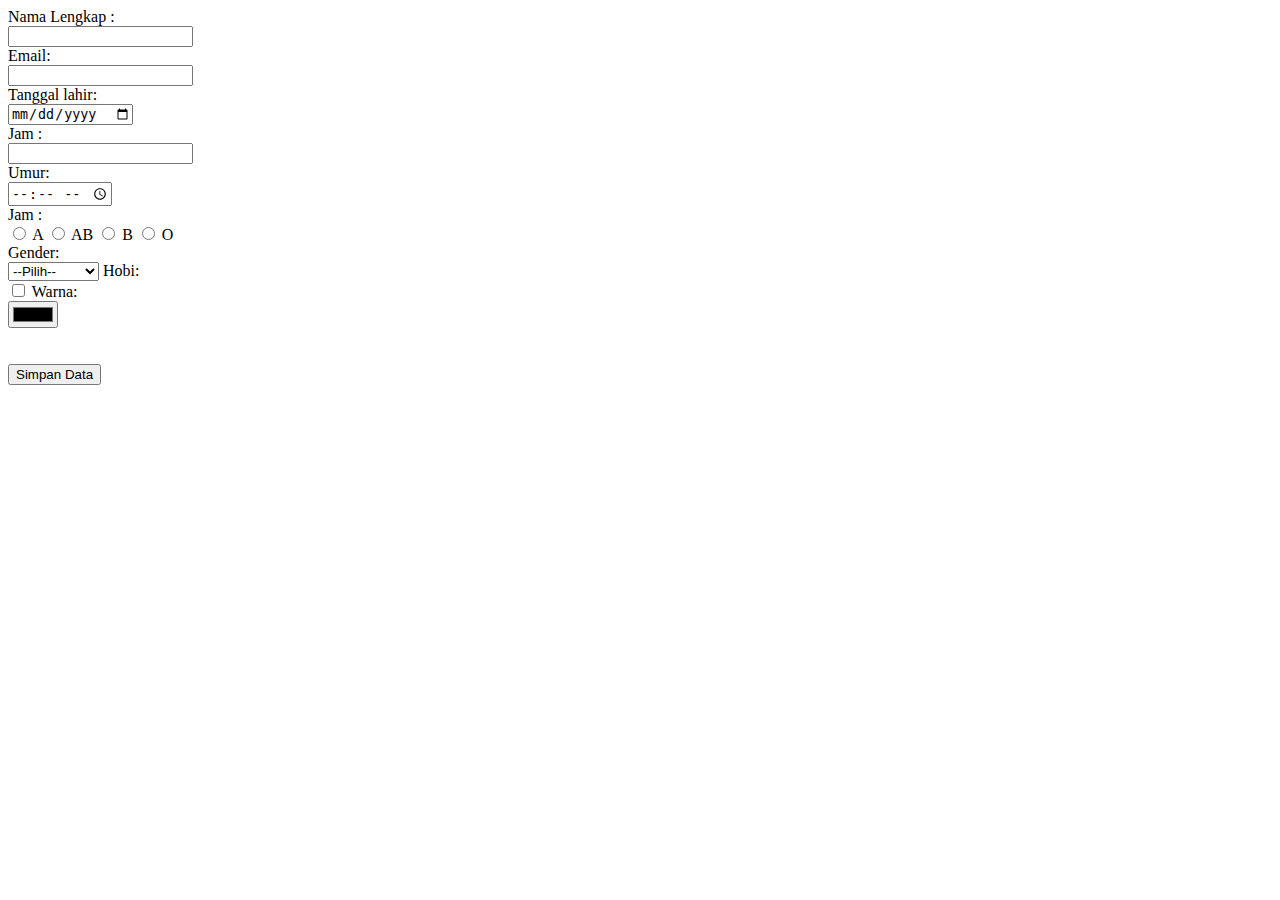
<file: login/input.html>
<!DOCTYPE html>
<html lang="en">
<head>
    <meta charset="UTF-8">
    <meta name="viewport" content="width=device-width, initial-scale=1.0">
    <title>Form-input</title> 
</head>
<body>
    <form>

        <label>Nama Lengkap :</label> <br>
        <input type="text" name="nama">
        <br>

        <label>Email:</label> <br>
        <input type="email" name="email">
        <br>

        <label>Tanggal lahir:</label> <br>
        <input type="date" name="tgl-lahir">
        <br>

        <label>Jam :</label> <br>
        <input type="number" name="Umur">
        <br>

        <label>Umur:</label> <br>
        <input type="time" name="Jam">
        <br>

        <label>Jam :</label> <br>
        <input type="radio" name="darah" value="A">
        <label>A</label>
        <input type="radio" name="darah" value="AB">
        <label>AB</label>
        <input type="radio" name="darah" value="B">
        <label>B</label>
        <input type="radio" name="darah" value="O">
        <label>O</label>
        <br>
        
        <label>Gender:</label> <br>
        <select name="Gender">
            <option value="">--Pilih--</option>
            <option value="P">Perempuan</option>
            <option value="L">Laki-laki</option>
        </select>

        <label>Hobi:</label> <br>
        <input type="checkbox" name="hobi1" 
        value="Membaca">

        <label>Warna:</label> <br>
        <input type="color" name="Umur">
        <br>

        <br><br>
        <button type="submit">Simpan Data</button>
    </form>
    
</body>
</html>
</file>
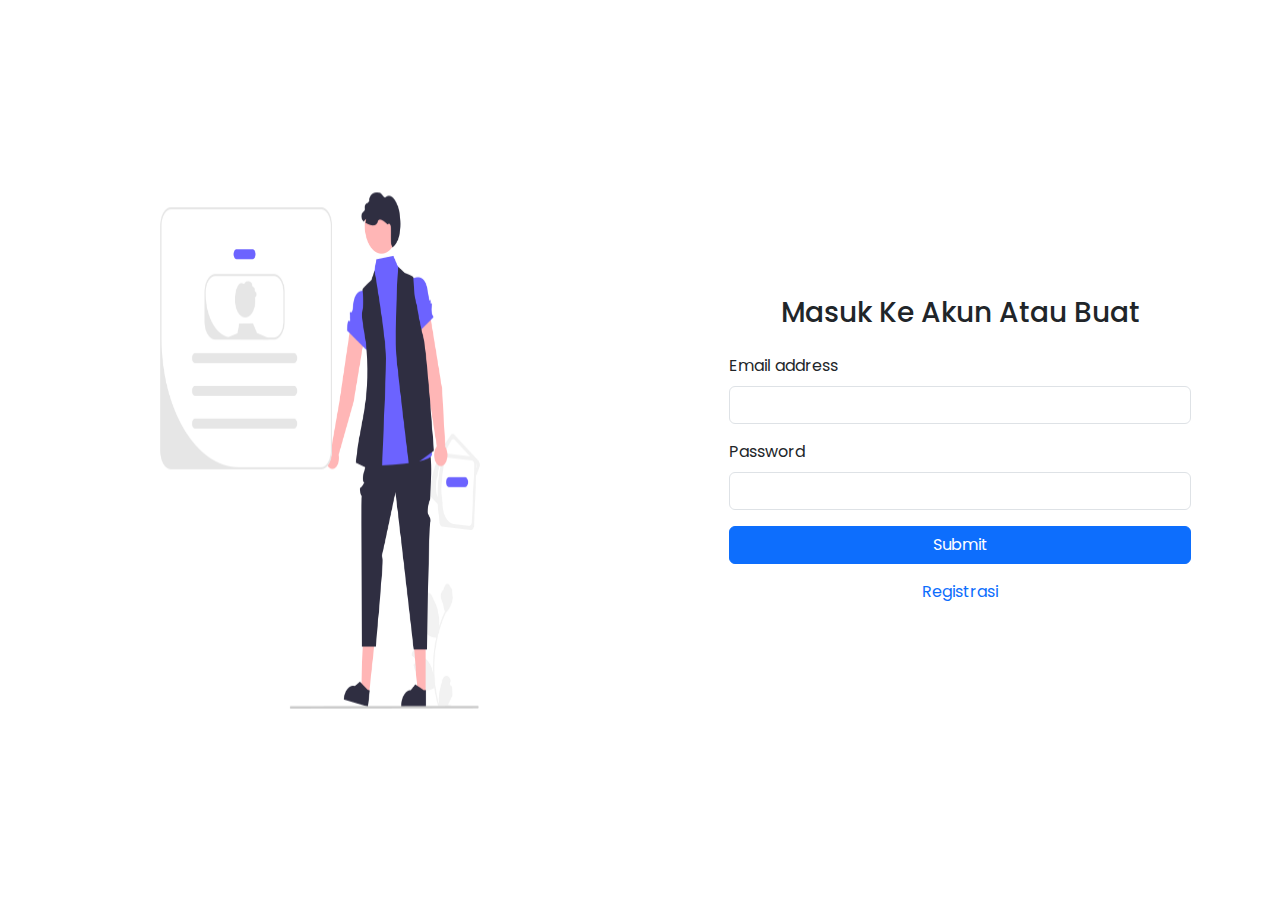
<file: login/login-bootsrtrap.html>
<!DOCTYPE html>
<html lang="en">
<head>
    <meta charset="UTF-8">
    <meta name="viewport" content="width=device-width, initial-scale=1.0">
    <title>Login-Bootstrap</title>
    <link rel="stylesheet" href="/login/css/bootstrap.min.css">
    <style>
         
         @import url('https://fonts.googleapis.com/css2?family=Poppins:wght@400;500;600;700&display=swap');
        
         body{

            font-family: "poppins" , sans-serif;
            margin: 0;
            padding: 0; 
            height: 100vh;
        }
/* 
        a{
            text-decoration: none;
        } */

        @media (max-width: 991.98px){
            .hidden{
                display: none !important;
            }
        }
    </style>
</head>
<body>

    <div class="row m-0 h-100">
        <div class="col d-flex align-items-center justify-content-center hidden ">
            <img src="undraw_Profile_details_re_ch9r.png" alt="" class="w-75 h-75">
        </div>

        <div class="col d-flex align-items-center justify-content-center">
            <form class="w-75">
                <h3 class="text-center mb-4">Masuk Ke Akun Atau Buat</h3>
                <div class="mb-3">
                  <label for="exampleInputEmail1" class="form-label">Email address</label>
                  <input type="email" class="form-control" id="exampleInputEmail1" aria-describedby="emailHelp">
                 
                </div>
                <div class="mb-3">
                  <label for="exampleInputPassword1" class="form-label">Password</label>
                  <input type="password" class="form-control" id="exampleInputPassword1">
                </div>
                
                <button type="submit" class="btn btn-primary w-100">Submit</button>
                <div class="text-center mt-3">
                    <a href="/login/registrasi.html" class="text-decoration-none">Registrasi</a>
                </div>
              </form>
        </div>
    </div>
    
      <script src="/login/js/bootstrap.bundle.min.js"></script>
</body>
</html>
</file>
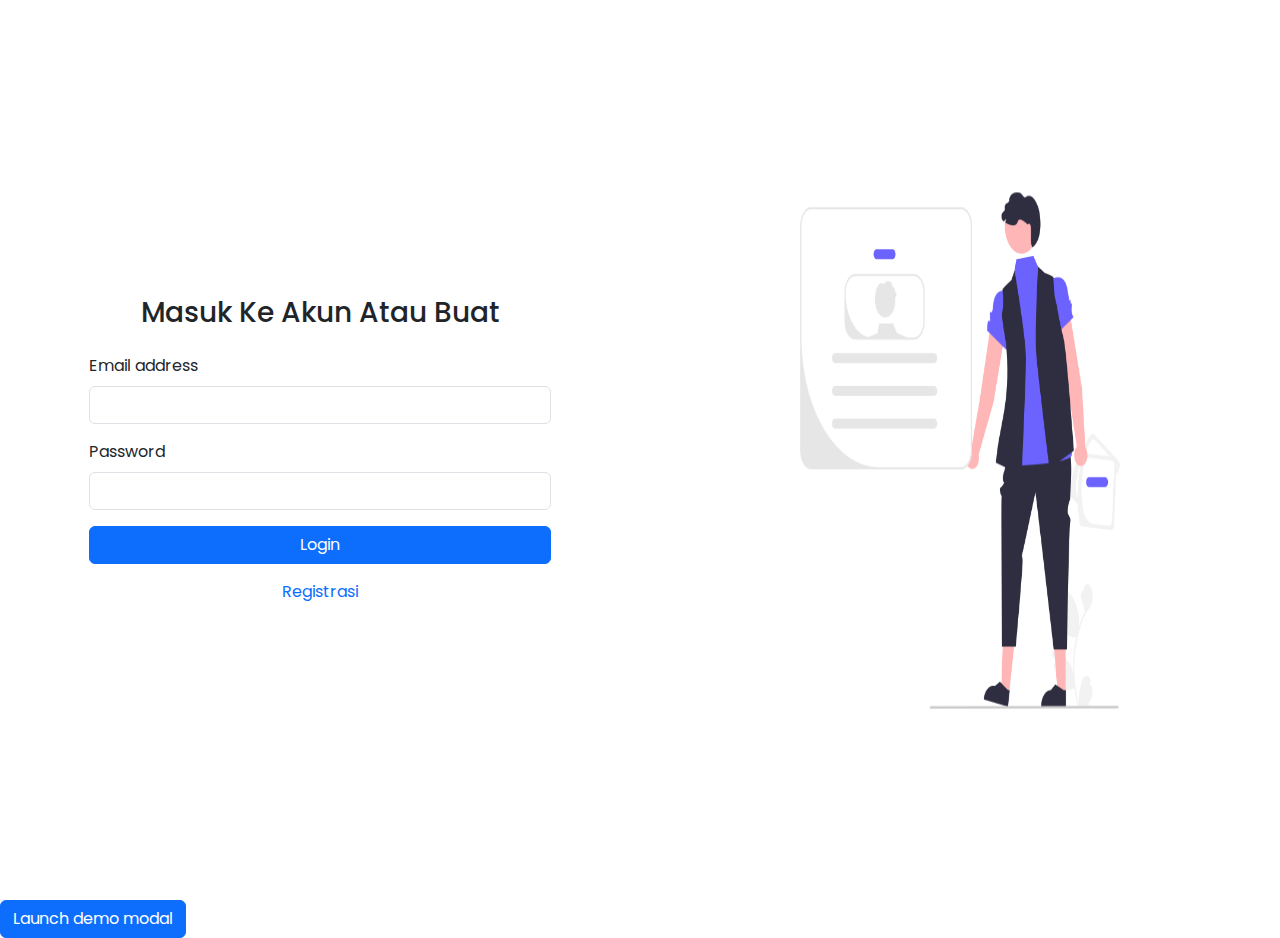
<file: login/registrasi.html>
<!DOCTYPE html>
<html lang="en">
<head>
    <meta charset="UTF-8">
    <meta name="viewport" content="width=device-width, initial-scale=1.0">
    <title>Registrasi-Bootstrap</title>
    <link rel="stylesheet" href="/login/css/bootstrap.min.css">
    <style>
         
         @import url('https://fonts.googleapis.com/css2?family=Poppins:wght@400;500;600;700&display=swap');
        
         body{

            font-family: "poppins" , sans-serif;
            margin: 0;
            padding: 0; 
            height: 100vh;
        }
/* 
        a{
            text-decoration: none;
        } */

        @media (max-width: 991.98px){
            .hidden{
                display: none !important;
            }
        }
    </style>
</head>
<body>

    <div class="row m-0 h-100">
        
        <div class="col d-flex align-items-center justify-content-center">
            <form class="w-75">
                <h3 class="text-center mb-4">Masuk Ke Akun Atau Buat</h3>
                <div class="mb-3">
                  <label for="exampleInputEmail1" class="form-label">Email address</label>
                  <input type="email" class="form-control" id="exampleInputEmail1" aria-describedby="emailHelp">
                 
                </div>
                <div class="mb-3">
                  <label for="exampleInputPassword1" class="form-label">Password</label>
                  <input type="password" class="form-control" id="exampleInputPassword1">
                </div>

                <button type="button" class="btn btn-primary w-100" data-bs-toggle="modal" data-bs-target="#exampleModal">Login</button>
                <div class="text-center mt-3">
                    <a href="/login/login-bootsrtrap.html" class="text-decoration-none">Registrasi</a>
                </div>
              </form>
        </div>

        <div class="col d-flex align-items-center justify-content-center hidden ">
            <img src="undraw_Profile_details_re_ch9r.png" alt="" class="w-75 h-75">
        </div>
    </div>

    <!-- Button trigger modal -->
<button type="button" class="btn btn-primary" data-bs-toggle="modal" data-bs-target="#exampleModal">
    Launch demo modal
  </button>
  
  <!-- Modal -->
  <div class="modal fade" id="exampleModal" tabindex="-1" aria-labelledby="exampleModalLabel" aria-hidden="true">
    <div class="modal-dialog">
      <div class="modal-content">
        <div class="modal-header">
          <h1 class="modal-title fs-5" id="exampleModalLabel">Modal title</h1>
          <button type="button" class="btn-close" data-bs-dismiss="modal" aria-label="Close"></button>
        </div>
        <div class="modal-body">
          ...
        </div>
        <div class="modal-footer">
          <button type="button" class="btn btn-secondary" data-bs-dismiss="modal">Close</button>
          <button type="button" class="btn btn-primary">Save changes</button>
        </div>
      </div>
    </div>
  </div>
    
      <script src="js/bootstrap.bundle.min.js"></script>
</body>
</html>
</file>
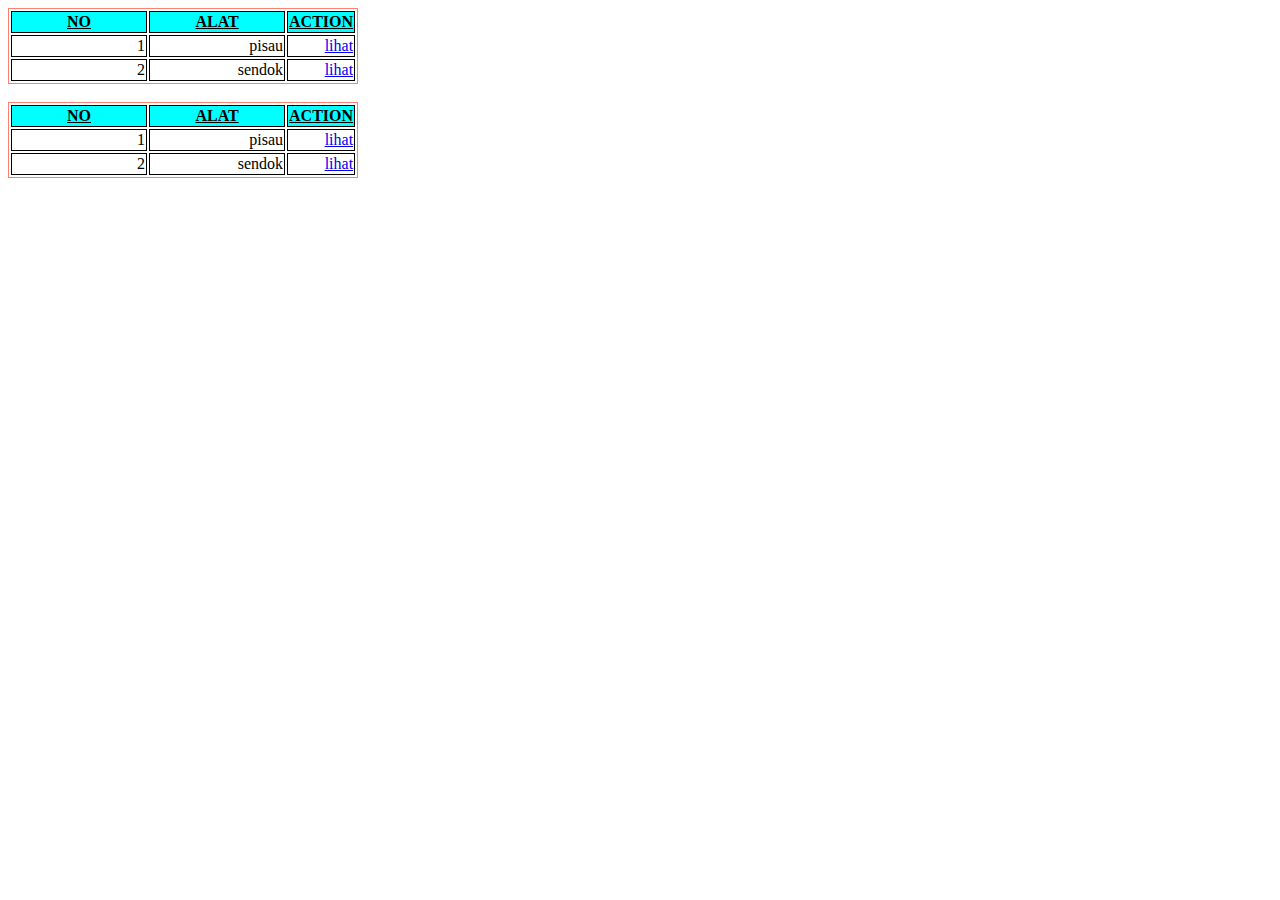
<file: wb/bab 1.html>
<!DOCTYPE html>
<html lang="en">
<head>
    <!--challenge baru-->
    
    <meta charset="UTF-8">
    <meta name="viewport" content="width=device-width, initial-scale=1.0">
    <title>Document</title>
    <link rel="stylesheet" href="stylebaru.css">
</head>
<body>
    <table>
    <tr>
        <th>NO</th>
        <th>ALAT</th>
        <th>ACTION</th>
    </tr>
    <tr>
        <td>1</td>
        <td>pisau</td>
        <td><a href="#">lihat</a></td>
    </tr>
    <tr>
        <td>2</td>
        <td>sendok</td>
        <td><a href="#">lihat</a></td>
    </tr>
    </table>
    <br>
    <table>
        <tr>
            <th>NO</th>
            <th>ALAT</th>
            <th>ACTION</th>
        </tr>
        <tr>
            <td>1</td>
            <td class="right">pisau</td>
            <td class="right"><a href="#">lihat</a></td>
        </tr>
        <tr>
            <td>2</td>
            <td>sendok</td>
            <td><a href="#">lihat</a></td>
        </tr>
        </table>
</body>
</html>
</file>
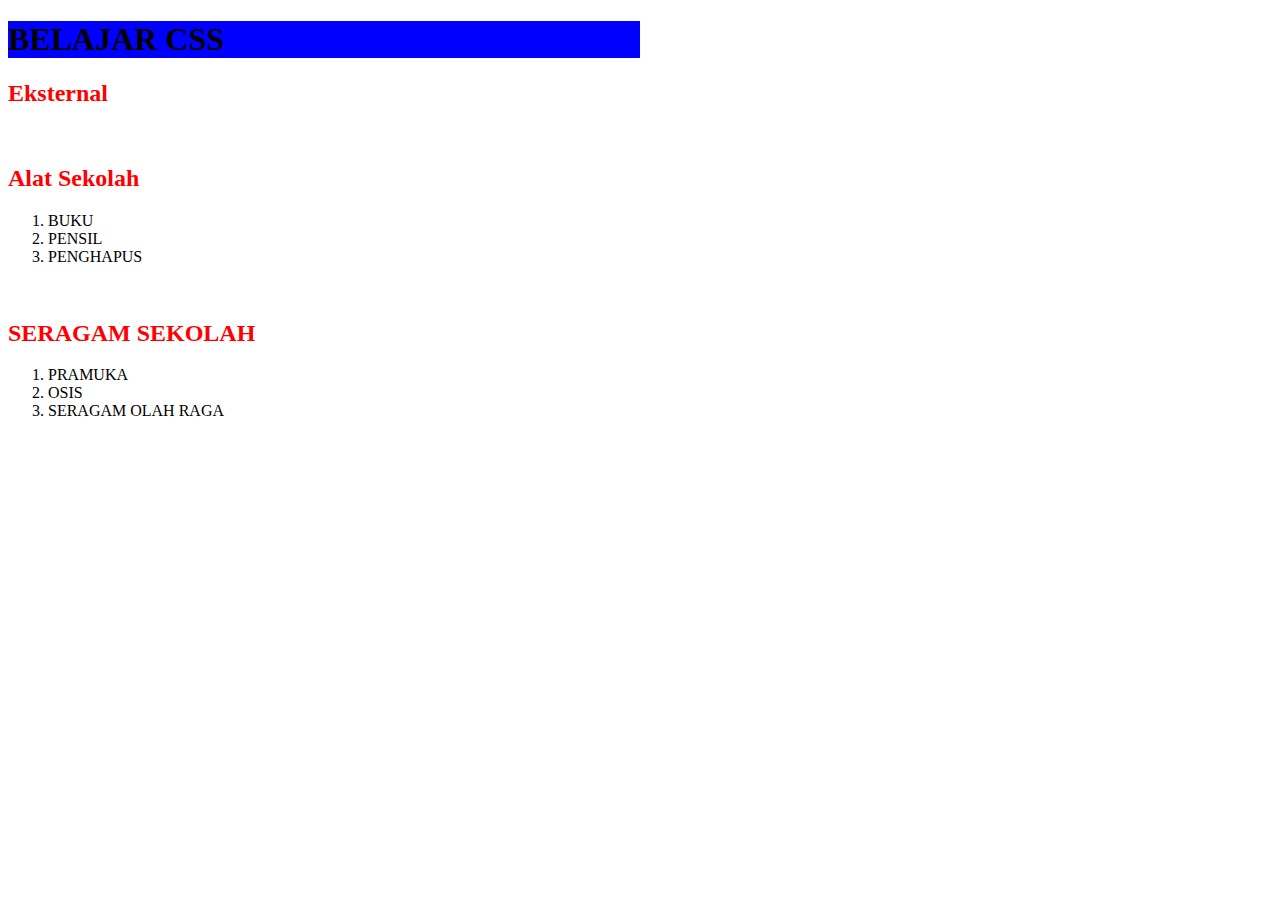
<file: wb/index/JAVASCRIPT/website/CSS/eksternal.html>
<!DOCTYPE html>
<html lang="en">
<head>
    <meta charset="UTF-8">
    <meta name="viewport" content="width=device-width, initial-scale=1.0">
    <title>eksternal</title>
    <link rel="stylesheet" href="coba.css">
</head>
<body>
    <h1>BELAJAR CSS</h1>
    <h2>Eksternal</h2>
    <br>
    <h2>Alat Sekolah</h2>
        <ol>
            <li>BUKU</li>
            <li>PENSIL</li>
            <li>PENGHAPUS</li>
        </ol>
        <br>
    <h2>SERAGAM SEKOLAH</h2>
        <ol>
            <li>PRAMUKA</li>
            <li>OSIS</li>
            <li>SERAGAM OLAH RAGA</li>
        </ol>
        
</body>
</html>
</file>
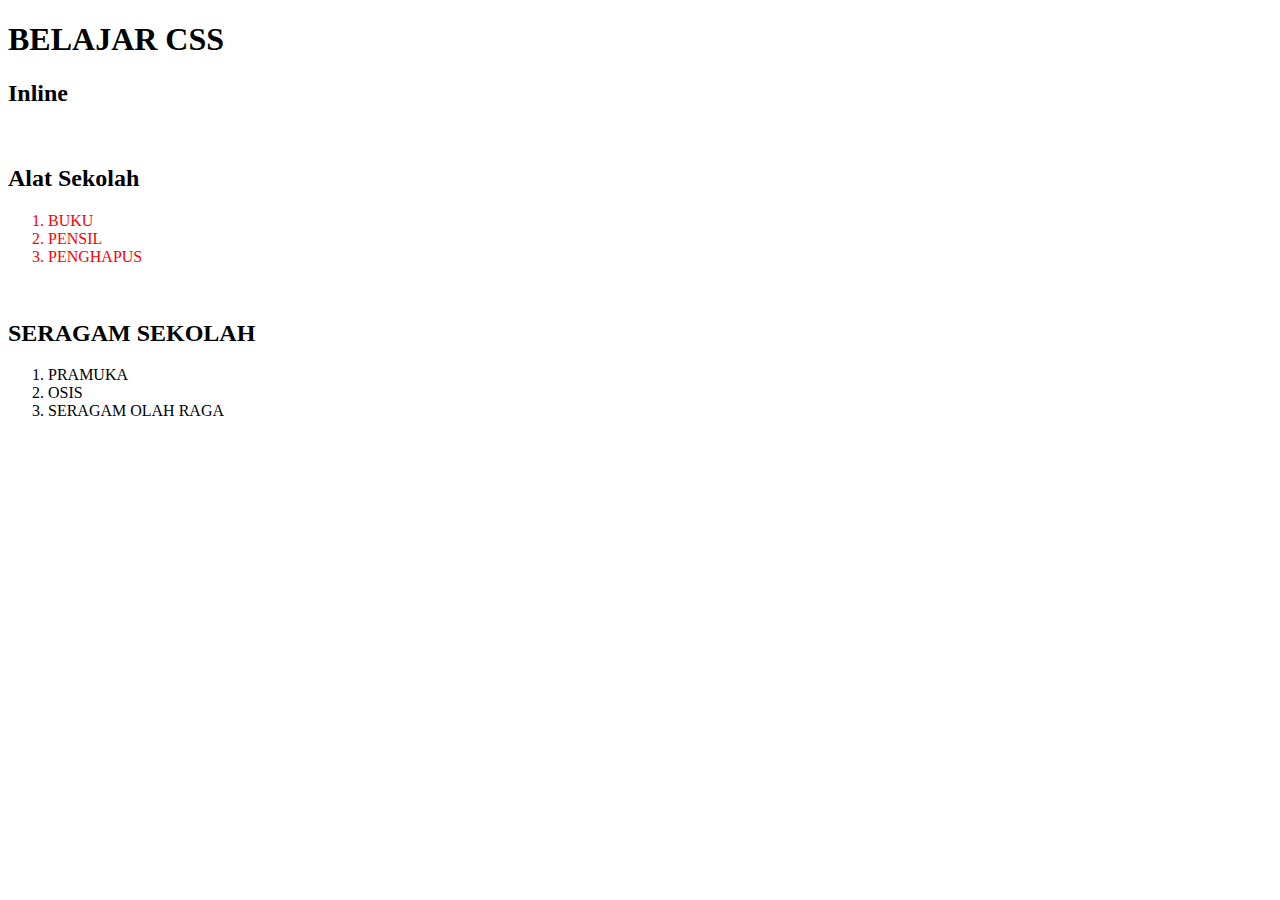
<file: wb/index/JAVASCRIPT/website/CSS/inline.html>
<!DOCTYPE html>
<html lang="en">
<head>
    <meta charset="UTF-8">
    <meta name="viewport" content="width=device-width, initial-scale=1.0">
    <title>inline</title>
</head>
<body>
    <h1>BELAJAR CSS</h1>
    <h2>Inline</h2>
    <br>
    <h2>Alat Sekolah</h2>
        <ol>
            <li style="color:red">BUKU</li>
            <li  style="color:red">PENSIL</li>
            <li  style="color:red">PENGHAPUS</li>
        </ol>
        <br>
    <h2>SERAGAM SEKOLAH</h2>
        <ol>
            <li>PRAMUKA</li>
            <li>OSIS</li>
            <li>SERAGAM OLAH RAGA</li>
        </ol>
        
</body>
</html>
</file>
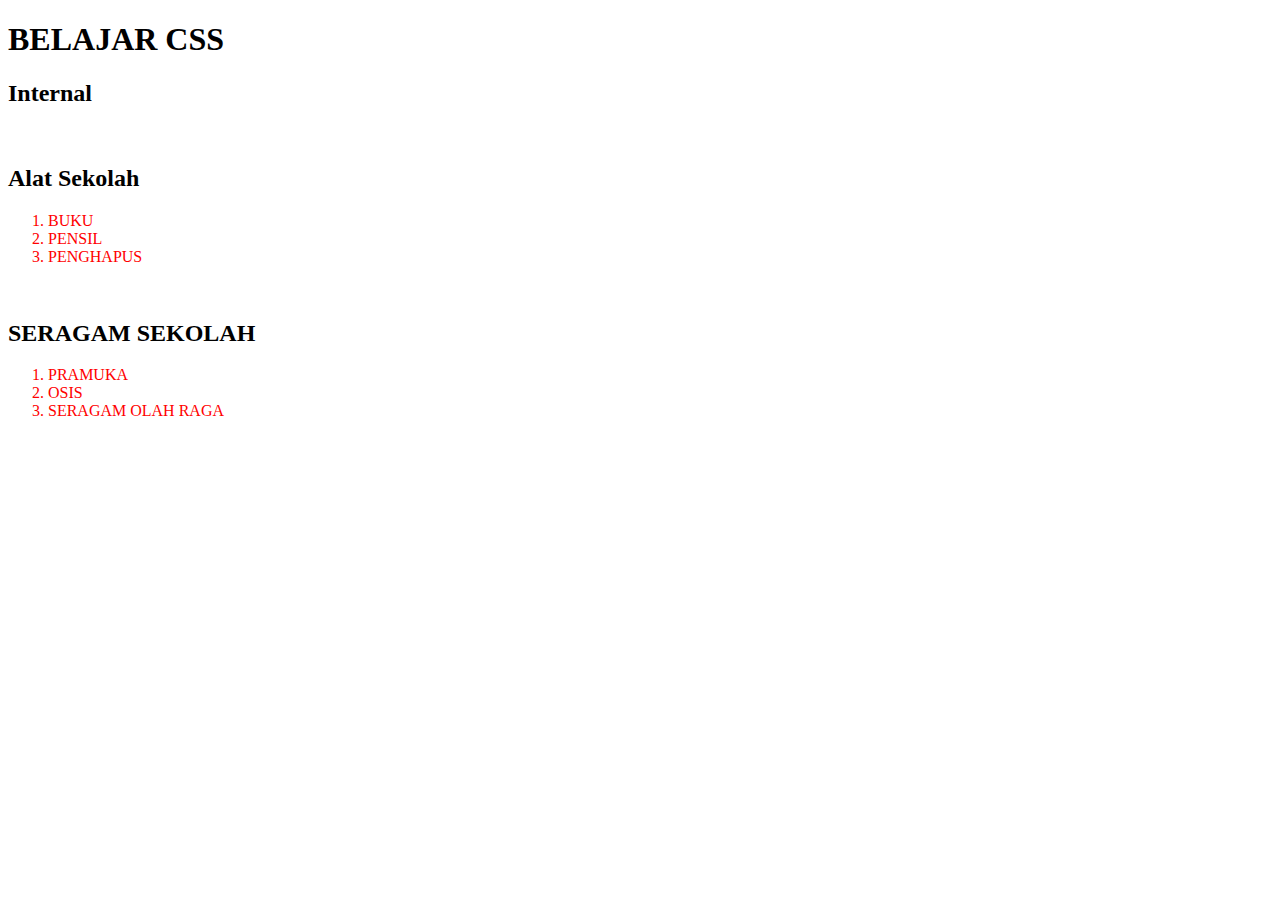
<file: wb/index/JAVASCRIPT/website/CSS/internal.html>
<!DOCTYPE html>
<html lang="en">
<head>
    <meta charset="UTF-8">
    <meta name="viewport" content="width=device-width, initial-scale=1.0">
    <title>internal</title>
    <style >
        li{
            color: red
        }
    </style>
</head>
<body>
    <h1>BELAJAR CSS</h1>
    <h2>Internal</h2>
    <br>
    <h2>Alat Sekolah</h2>
        <ol>
            <li>BUKU</li>
            <li>PENSIL</li>
            <li>PENGHAPUS</li>
        </ol>
        <br>
    <h2>SERAGAM SEKOLAH</h2>
        <ol>
            <li>PRAMUKA</li>
            <li>OSIS</li>
            <li>SERAGAM OLAH RAGA</li>
        </ol>
        
</body>
</html>
</file>
<file: wb/stylebaru.css>
table{
    text-align: right;
    border: 1px solid salmon;
    width: 50;
} 

th{
    border: 1px solid black ;
    background-color: aqua;
    width: 40%;
    text-align: center;
    text-decoration: underline;
}

td{
    border: 1px solid black;
    width: 40%;
}
</file>
<file: wb/index/JAVASCRIPT/website/CSS/coba.css>
h1{
    background-color: blue;
    width: 50%;
}   

h2{
   color: red;
}

li {
    color: blu
}
</file>
